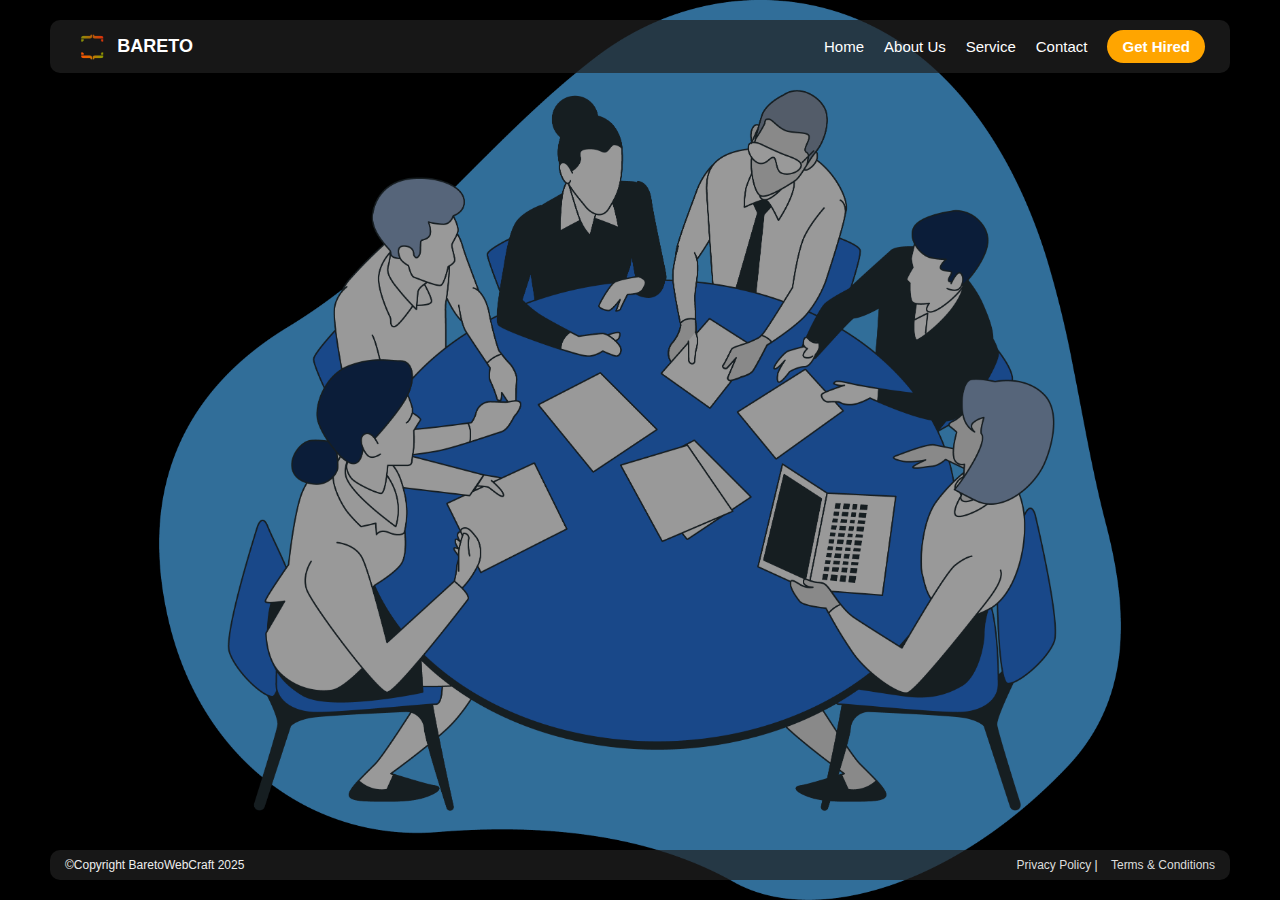
<file: index.html>
<!DOCTYPE html>
<html lang="en">
<head>
  <meta charset="UTF-8" />
  <meta name="viewport" content="width=device-width, initial-scale=1.0"/>
  <title>Bareto Webcraft</title>
  <link rel="stylesheet" href="style.css"/>
</head>
<body>
  <div class="hero-container">

    <!-- Navbar -->
    <header class="navbar">
      <div class="logo">
        <img src="assets/logo.png" alt="Bareto Logo">
        <span>BARETO</span>
      </div>
      <nav>
        <a href="#">Home</a>
        <a href="about.html">About Us</a>
        <a href="service.html">Service</a>
        <a href="contact.html">Contact</a>
        <a href="contact.html" class="btn-orange">Get Hired</a>
      </nav>
    </header>

    <!-- Judul Tengah -->
    <div class="hero-text fade-in">
      <h1>BARETO WEBCRAFT</h1>
      <p>We build bold digital experiences to help your brand thrive.</p>
      <a href="service.html" class="btn-white" style="margin-top: 20px; display: inline-block;">Get Start</a>
    </div>

    <!-- Tulisan Besar Kiri Bawah -->
    <div class="bareto-left">
      <h2>BARETO</h2>
    </div>

    <!-- About Tengah Bawah -->
    <div class="about-center">
      <p>Website jasa digital marketing, design grafis dan pembuatan website</p>
    </div>

    <!-- Sosial Media Kanan Bawah -->
    <div class="sosmed-right">
      <img src="assets/facebook.png" alt="fb" />
      <img src="assets/twitter.png" alt="tw" />
      <img src="assets/instagram.png" alt="ig" />
    </div>

    <!-- Footer -->
    <footer class="footer">
      <span>©Copyright BaretoWebCraft 2025</span>
      <span>
        <a href="#">Privacy Policy</a> | <a href="#">Terms & Conditions</a>
      </span>
    </footer>

  </div>

  <script src="script.js"></script>
</body>
</html>
</file>
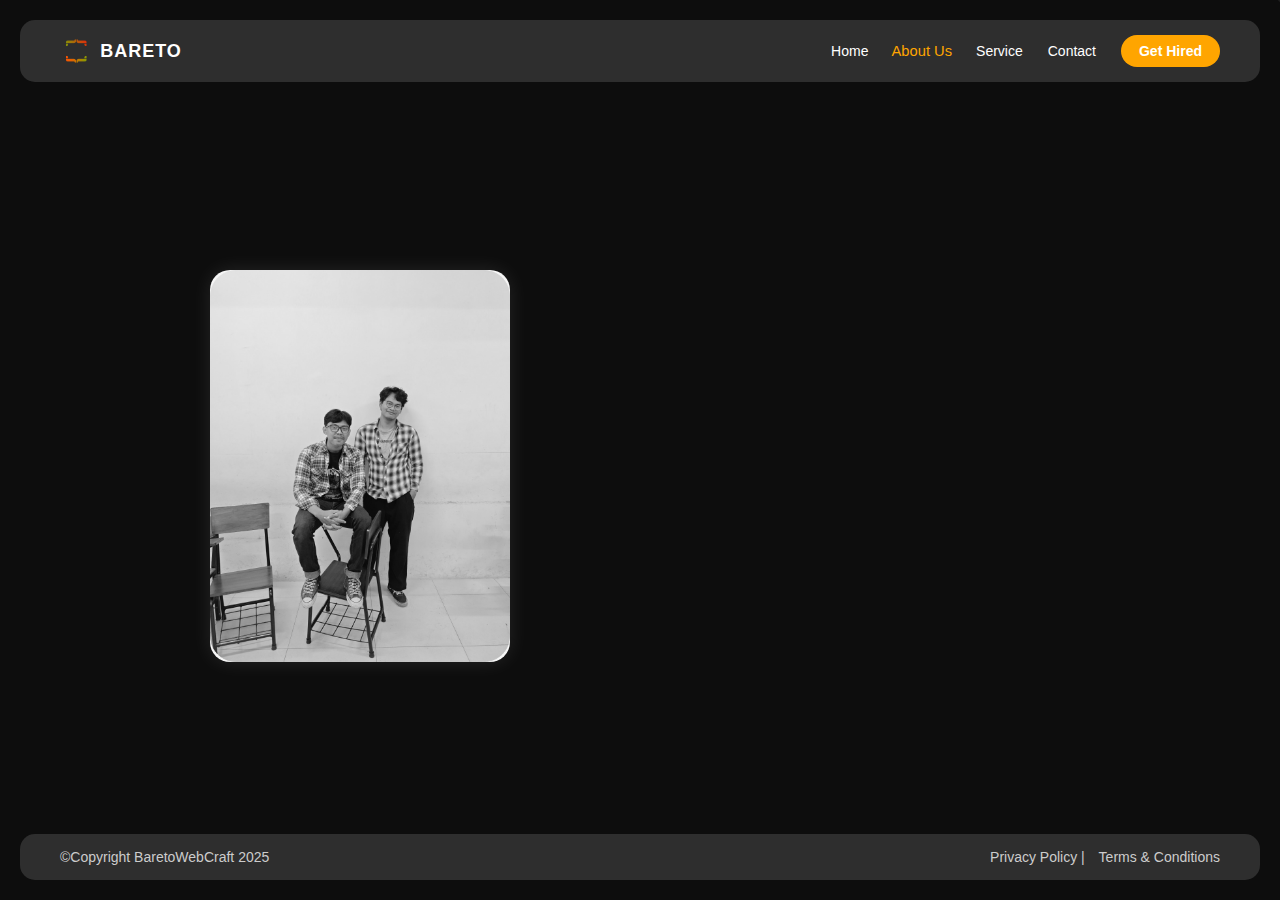
<file: about.html>
<!DOCTYPE html>
<html lang="en">
<head>
  <meta charset="UTF-8" />
  <meta name="viewport" content="width=device-width, initial-scale=1.0"/>
  <title>About Us - Bareto</title>
  <link rel="stylesheet" href="about.css" />
</head>
<body>
  <div class="container">

    <!-- Navbar -->
    <header class="navbar fade-in">
      <div class="logo">
        <img src="assets/logo.png" alt="Bareto Logo">
        <span>BARETO</span>
      </div>
      <nav>
        <a href="index.html">Home</a>
        <a href="#" class="active">About Us</a>
        <a href="service.html">Service</a>
        <a href="contact.html">Contact</a>
        <a href="contact.html" class="btn-orange">Get Hired</a> <!-- Perubahan di sini -->
      </nav>
    </header>

    <!-- Content -->
    <section class="about-content fade-in">
      <div class="photo-box">
        <img src="assets/team-photo.jpg" alt="Foto Tim">
      </div>
      <div class="text-box">
        <h2>About us</h2>
        <p>
          Bareto adalah agensi kreatif digital yang fokus pada pengembangan website, desain visual, dan strategi branding.
          Kami membantu bisnis dan brand tumbuh melalui solusi digital yang dirancang secara strategis, fungsional, dan estetis.
        </p>
        <div class="stats">
          <div class="stat">
            <img src="assets/client.png" alt="Client">
            <h3>160</h3>
            <p>Client Project</p>
          </div>
          <div class="stat">
            <img src="assets/success.png" alt="Success">
            <h3>340</h3>
            <p>Successful Project</p>
          </div>
          <div class="stat">
            <img src="assets/exp.png" alt="Experience">
            <h3>2+</h3>
            <p>Experience</p>
          </div>
        </div>
      </div>
    </section>

    <!-- Footer -->
    <footer class="footer fade-in">
      <span>©Copyright BaretoWebCraft 2025</span>
      <span><a href="#">Privacy Policy</a> | <a href="#">Terms & Conditions</a></span>
    </footer>
  </div>
</body>
</html>
</file>
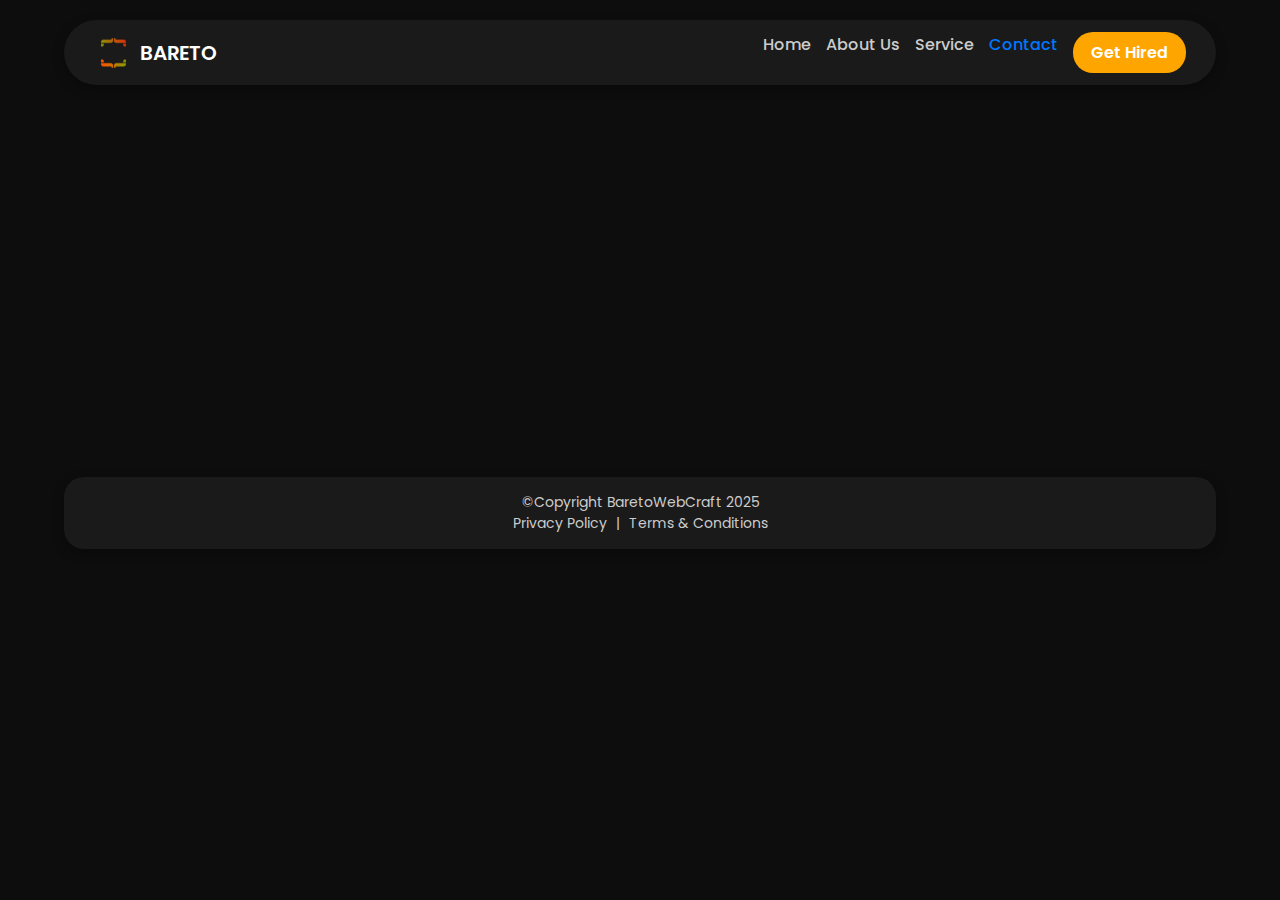
<file: contact.html>
<!DOCTYPE html>
<html lang="id">
<head>
  <meta charset="UTF-8">
  <meta name="viewport" content="width=device-width, initial-scale=1.0">
  <title>Contact - Bareto</title>
  <link rel="stylesheet" href="contact.css">
  <link rel="stylesheet" href="https://cdnjs.cloudflare.com/ajax/libs/font-awesome/6.4.0/css/all.min.css"/>
  <link href="https://fonts.googleapis.com/css2?family=Poppins:wght@400;600&display=swap" rel="stylesheet">
</head>
<body>

  <!-- HEADER -->
  <header class="header">
    <div class="header-content">
      <div class="logo-box">
        <img src="assets/logo.png" alt="Logo" class="logo-img">
        <div class="logo-text">BARETO</div>
      </div>
      <nav>
        <a href="index.html">Home</a>
        <a href="about.html">About Us</a>
        <a href="service.html">Service</a>
        <a href="contact.html" class="active">Contact</a>
        <a href="service.html" class="cta">Get Hired</a>
      </nav>
    </div>
  </header>

  <!-- CONTENT -->
  <main class="contact-container">
    <div class="contact-card animate">
      <i class="fab fa-whatsapp"></i>
      <div>
        <h2>Zaki Ramliza</h2>
        <a href="https://wa.me/6289652470491" target="_blank">+62 896-5247-0491</a>
      </div>
    </div>
    <div class="contact-card animate" style="animation-delay: 0.2s;">
      <i class="fab fa-whatsapp"></i>
      <div>
        <h2>Dimas Sugiana</h2>
        <a href="https://wa.me/6285774764804" target="_blank">+62 857-7746-4804</a>
      </div>
    </div>
  </main>

  <!-- FOOTER -->
  <footer class="footer">
    <p>&copy;Copyright BaretoWebCraft 2025</p>
    <div class="links">
      <a href="#">Privacy Policy</a> |
      <a href="#">Terms & Conditions</a>
    </div>
  </footer>

</body>
</html>
</file>
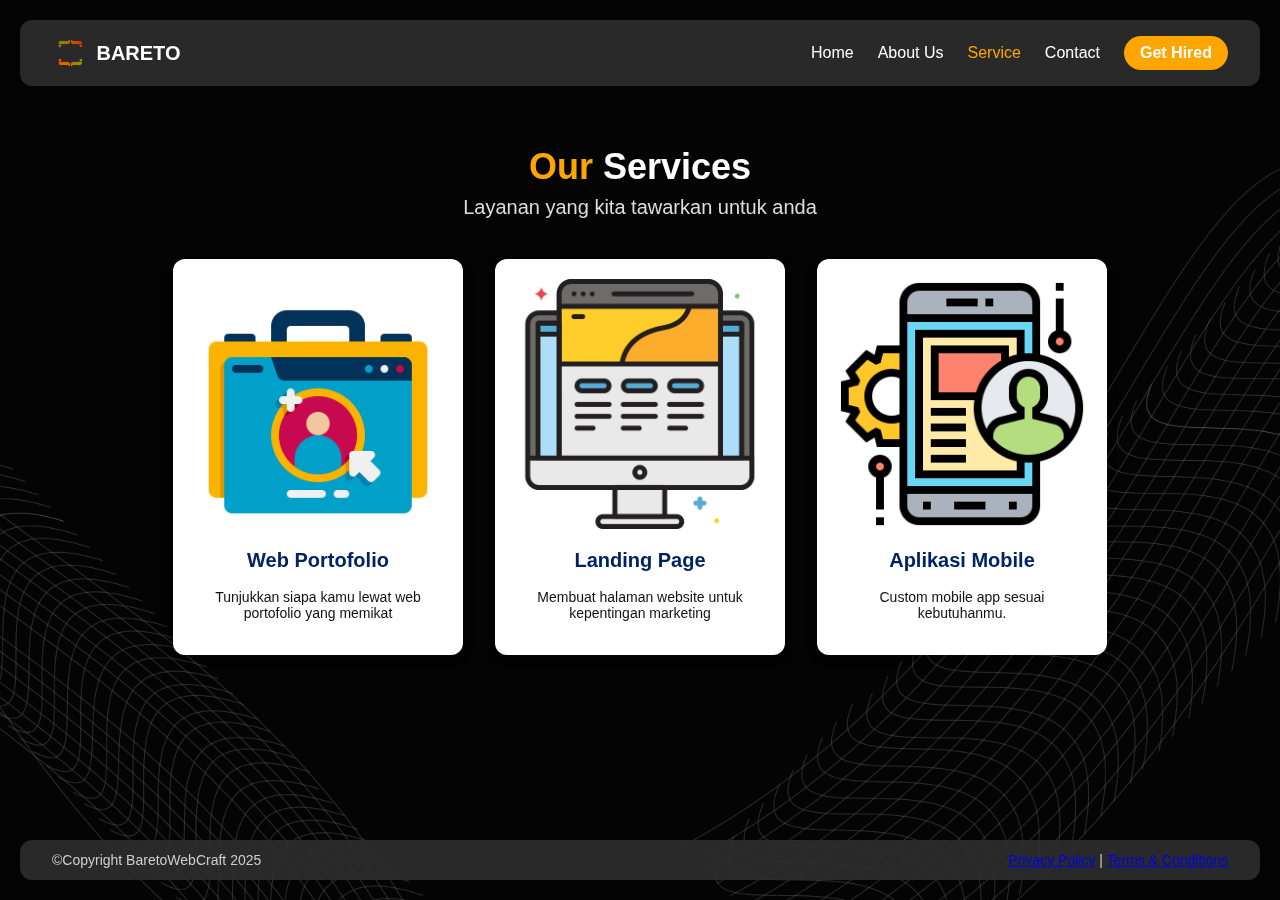
<file: service.html>
<!DOCTYPE html>
<html lang="en">
<head>
  <meta charset="UTF-8" />
  <meta name="viewport" content="width=device-width, initial-scale=1.0" />
  <title>Service - Bareto</title>
  <link rel="stylesheet" href="style-service.css" />
</head>
<body>
  <div class="bg-overlay"></div>

  <div class="container fade-in">
    <!-- Navbar -->
    <header class="navbar">
      <div class="logo">
        <img src="assets/logo.png" alt="Bareto Logo" />
        <span>BARETO</span>
      </div>
      <nav>
        <a href="index.html">Home</a>
        <a href="about.html">About Us</a>
        <a href="#" class="active">Service</a>
        <a href="contact.html">Contact</a>
        <a href="contact.html" class="btn-orange">Get Hired</a>
      </nav>
    </header>

    <!-- Main Content -->
    <main class="service-section">
      <h1><span class="highlight">Our</span> Services</h1>
      <p class="subtitle">Layanan yang kita tawarkan untuk anda</p>

      <div class="cards">
        <div class="card fade-in-up">
          <img src="assets/web.png" alt="Web Portofolio" />
          <h2>Web Portofolio</h2>
          <p>Tunjukkan siapa kamu lewat web portofolio yang memikat</p>
        </div>
        <div class="card fade-in-up" style="animation-delay: 0.2s">
          <img src="assets/landing.png" alt="Landing Page" />
          <h2>Landing Page</h2>
          <p>Membuat halaman website untuk kepentingan marketing</p>
        </div>
        <div class="card fade-in-up" style="animation-delay: 0.4s">
          <img src="assets/mobile.png" alt="Aplikasi Mobile" />
          <h2>Aplikasi Mobile</h2>
          <p>Custom mobile app sesuai kebutuhanmu.</p>
        </div>
      </div>
    </main>

    <!-- Footer -->
    <footer class="footer fade-in">
      <span>©Copyright BaretoWebCraft 2025</span>
      <span><a href="#">Privacy Policy</a> | <a href="#">Terms & Conditions</a></span>
    </footer>
  </div>
</body>
</html>
</file>
<file: style.css>
* {
  margin: 0;
  padding: 0;
  box-sizing: border-box;
}
html, body {
  width: 100%;
  height: 100%;
  font-family: Arial, sans-serif;
  overflow: hidden;
  background-color: #000;
}

.hero-container {
  background: url('assets/background.webp') no-repeat center center;
  background-size: contain;
  background-color: #000;
  width: 100vw;
  height: 100vh;
  position: relative;
  color: white;
  animation: fadeIn 1s ease-in-out;
}

/* Overlay */
.hero-container::after {
  content: "";
  position: absolute;
  top: 0; left: 0; right: 0; bottom: 0;
  background-color: rgba(0, 0, 0, 0.4);
  z-index: 0;
}

/* Navbar */
.navbar {
  position: absolute;
  top: 20px;
  left: 50px;
  right: 50px;
  display: flex;
  justify-content: space-between;
  align-items: center;
  background-color: rgba(33, 33, 33, 0.7);
  border-radius: 10px;
  padding: 10px 25px;
  z-index: 1;
  animation: fadeSlideDown 1s ease-in-out;
}
.logo {
  display: flex;
  align-items: center;
  gap: 10px;
}
.logo img {
  height: 30px;
}
.logo span {
  font-weight: bold;
  font-size: 18px;
}
nav {
  display: flex;
  align-items: center;
  gap: 20px;
}
nav a {
  color: white;
  text-decoration: none;
  font-size: 15px;
  transition: 0.3s;
}
nav a:hover {
  color: orange;
}
.btn-orange {
  background-color: orange;
  border: none;
  padding: 8px 15px;
  border-radius: 20px;
  cursor: pointer;
  font-weight: bold;
  transition: 0.3s ease;
}
.btn-orange:hover {
  background-color: #ffb84d;
  transform: scale(1.05);
}

/* Hero Text */
.hero-text {
  position: absolute;
  top: 38%;
  left: 50px;
  max-width: 600px;
  z-index: 1;
  animation: fadeSlideLeft 1.2s ease forwards;
  opacity: 0;
}
.hero-text h1 {
  font-size: 36px;
  font-weight: bold;
  color: #fff;
  text-shadow: 1px 1px 4px #000;
}
.hero-text p {
  font-size: 18px;
  margin: 10px 0 20px;
  color: #ddd;
  text-shadow: 1px 1px 4px #000;
}
.btn-white {
  background-color: white;
  color: #0d0d0d;
  padding: 18px 0;
  border-radius: 30px;
  font-weight: bold;
  font-size: 18px;
  text-decoration: none;
  display: block;
  width: 100%;
  max-width: 680px;
  margin: 20px auto 0;
  text-align: center;
  transition: all 0.3s ease;
}
.btn-white:hover {
  background-color: #f2f2f2;
  transform: scale(1.05);
}

/* Tulisan besar kiri bawah */
.bareto-left {
  position: absolute;
  bottom: 80px;
  left: 50px;
  z-index: 1;
  animation: fadeSlideUp 1.5s ease forwards;
  opacity: 0;
}
.bareto-left h2 {
  font-size: 26px;
  font-weight: bold;
  color: white;
  letter-spacing: 1px;
}

/* About tengah bawah */
.about-center {
  position: absolute;
  bottom: 80px;
  left: 50%;
  transform: translateX(-50%);
  text-align: center;
  z-index: 1;
  animation: fadeIn 2s ease forwards;
  opacity: 0;
}
.about-center p {
  font-size: 14px;
  color: #ddd;
  max-width: 300px;
  line-height: 1.5;
}

/* Sosial Media */
.sosmed-right {
  position: absolute;
  bottom: 80px;
  right: 50px;
  z-index: 1;
  animation: fadeSlideUp 1.5s ease forwards;
  opacity: 0;
}
.sosmed-right img {
  width: 24px;
  height: 24px;
  margin-left: 15px;
  object-fit: contain;
  transition: 0.3s ease;
}
.sosmed-right img[alt="tw"] {
  width: 28px;
  height: 28px;
}
.sosmed-right img:hover {
  filter: brightness(1.4);
  transform: scale(1.1);
}

/* Footer */
.footer {
  position: absolute;
  bottom: 20px;
  left: 50px;
  right: 50px;
  display: flex;
  justify-content: space-between;
  font-size: 12px;
  background-color: rgba(33, 33, 33, 0.7);
  padding: 8px 15px;
  border-radius: 10px;
  z-index: 1;
  color: #eee;
  animation: fadeIn 2s ease forwards;
}
.footer a {
  color: #ddd;
  text-decoration: none;
  margin-left: 10px;
}

/* Keyframe Animations */
@keyframes fadeIn {
  0% { opacity: 0; }
  100% { opacity: 1; }
}
@keyframes fadeSlideLeft {
  0% { opacity: 0; transform: translateX(-30px); }
  100% { opacity: 1; transform: translateX(0); }
}
@keyframes fadeSlideUp {
  0% { opacity: 0; transform: translateY(30px); }
  100% { opacity: 1; transform: translateY(0); }
}
@keyframes fadeSlideDown {
  0% { opacity: 0; transform: translateY(-30px); }
  100% { opacity: 1; transform: translateY(0); }
}
@media screen and (max-width: 768px) {
  .navbar {
    flex-direction: column;
    align-items: flex-start;
    gap: 10px;
    padding: 10px 20px;
  }

  nav {
    flex-direction: column;
    align-items: flex-start;
    gap: 10px;
  }

  .hero-text {
    position: static;
    padding: 20px;
    text-align: center;
    max-width: 100%;
    transform: none;
    opacity: 1;
    animation: none;
  }

  .hero-text h1 {
    font-size: 28px;
  }

  .hero-text p {
    font-size: 16px;
  }

  .btn-white {
    font-size: 16px;
    padding: 14px 0;
    width: 90%;
    margin: 20px auto;
  }

  .bareto-left,
  .about-center,
  .sosmed-right,
  .footer {
    position: static;
    transform: none;
    text-align: center;
    margin-top: 20px;
    opacity: 1;
    animation: none;
  }

  .bareto-left h2 {
    font-size: 20px;
  }

  .about-center p {
    font-size: 13px;
    max-width: 90%;
    margin: auto;
  }

  .sosmed-right {
    justify-content: center;
  }

  .sosmed-right img {
    margin: 0 10px;
  }

  .footer {
    flex-direction: column;
    gap: 10px;
    align-items: center;
  }
}
</file>
<file: style-service.css>
body {
  margin: 0;
  font-family: 'Segoe UI', sans-serif;
  color: white;
  overflow-x: hidden;
  background-color: #0d0d0d;
  position: relative;
  min-height: 100vh;
}

.bg-overlay {
  background-image: url('assets/bgservice.jpeg');
  background-size: cover;
  background-position: center;
  position: fixed;
  width: 100%;
  height: 100%;
  z-index: -1;
  filter: brightness(0.4);
}

.container {
  display: flex;
  flex-direction: column;
  min-height: 100vh;
}

.navbar {
  display: flex;
  justify-content: space-between;
  align-items: center;
  padding: 16px 32px;
  background-color: rgba(46, 46, 46, 0.9);
  border-radius: 12px;
  margin: 20px;
  animation: fadeIn 1s ease;
  flex-wrap: wrap;
  gap: 10px;
}

.logo {
  display: flex;
  align-items: center;
  gap: 10px;
}
.logo img {
  height: 32px;
}
.logo span {
  color: white;
  font-weight: bold;
  font-size: 20px;
}

nav {
  display: flex;
  align-items: center;
  gap: 24px;
  flex-wrap: wrap;
}
nav a {
  color: white;
  text-decoration: none;
  font-weight: 500;
}
nav a.active,
nav a:hover {
  color: orange;
}
.btn-orange {
  background-color: orange;
  border: none;
  border-radius: 20px;
  padding: 8px 16px;
  font-weight: 600;
  color: #fff;
  cursor: pointer;
}

/* Main section */
.service-section {
  text-align: center;
  padding: 40px 20px;
  flex: 1;
  animation: fadeIn 1s ease;
}

.service-section .highlight {
  color: orange;
}
.service-section h1 {
  font-size: 36px;
  margin: 0;
}
.service-section .subtitle {
  font-size: 20px;
  margin-top: 8px;
  color: #ddd;
}

.cards {
  display: flex;
  justify-content: center;
  gap: 32px;
  margin-top: 40px;
  flex-wrap: wrap;
}

.card {
  background-color: white;
  color: #111;
  border-radius: 12px;
  padding: 20px;
  width: 250px;
  box-shadow: 0 4px 12px rgba(0,0,0,0.2);
  transition: transform 0.3s ease;
  animation: fadeInUp 1s ease;
}
.card:hover {
  transform: translateY(-5px);
}
.card img {
  width: 100%;
  border-radius: 8px;
}
.card h2 {
  margin-top: 16px;
  color: #002366;
  font-size: 20px;
}
.card p {
  font-size: 14px;
  margin-top: 8px;
}

/* Footer */
.footer {
  background-color: rgba(46, 46, 46, 0.9);
  color: #ccc;
  font-size: 14px;
  display: flex;
  justify-content: space-between;
  padding: 12px 32px;
  margin: 20px;
  border-radius: 12px;
  animation: fadeIn 1s ease;
}

/* Animasi */
@keyframes fadeIn {
  0% { opacity: 0; }
  100% { opacity: 1; }
}
@keyframes fadeInUp {
  0% { opacity: 0; transform: translateY(30px); }
  100% { opacity: 1; transform: translateY(0); }
}

/* Responsive */
@media (max-width: 768px) {
  .navbar {
    flex-direction: column;
    align-items: flex-start;
    gap: 12px;
  }

  nav {
    flex-direction: column;
    align-items: flex-start;
    gap: 10px;
  }

  .service-section h1 {
    font-size: 28px;
  }

  .service-section .subtitle {
    font-size: 16px;
  }

  .cards {
    flex-direction: column;
    align-items: center;
  }

  .card {
    width: 90%;
    max-width: 300px;
  }

  .footer {
    flex-direction: column;
    text-align: center;
    gap: 8px;
    padding: 16px;
  }
}

@media (max-width: 480px) {
  .navbar {
    padding: 12px 16px;
    margin: 12px;
  }

  .footer {
    font-size: 12px;
    padding: 12px;
    margin: 12px;
  }

  .card {
    width: 95%;
  }
}
</file>
<file: about.css>
/* Global Reset */
* {
  margin: 0;
  padding: 0;
  box-sizing: border-box;
}

body, html {
  height: 100%;
  font-family: 'Segoe UI', sans-serif;
  background-color: #0d0d0d;
  background-image: radial-gradient(circle at top right, rgba(255,255,255,0.03) 1px, transparent 1px),
                    radial-gradient(circle at top right, rgba(255,255,255,0.05) 2px, transparent 2px);
  background-size: 120px 120px;
  background-repeat: no-repeat;
  background-position: top right;
  color: white;
  overflow-x: hidden;
}

.container {
  height: 100%;
  display: flex;
  flex-direction: column;
  padding: 0 20px;
  animation: fadeInContainer 0.8s ease-in-out forwards;
}

/* Animasi */
@keyframes fadeInContainer {
  0% { opacity: 0; transform: translateY(20px); }
  100% { opacity: 1; transform: translateY(0); }
}

@keyframes fadeSlideDown {
  0% { opacity: 0; transform: translateY(-30px); }
  100% { opacity: 1; transform: translateY(0); }
}

@keyframes zoomIn {
  0% { opacity: 0; transform: scale(0.8); }
  100% { opacity: 1; transform: scale(1); }
}

@keyframes fadeInUp {
  0% { opacity: 0; transform: translateY(30px); }
  100% { opacity: 1; transform: translateY(0); }
}

@keyframes zoomFade {
  0% { opacity: 0; transform: scale(0.9); }
  100% { opacity: 1; transform: scale(1); }
}

@keyframes fadeText {
  100% { opacity: 1; }
}

@keyframes slideIn {
  0% { transform: translateX(-30px); opacity: 0; }
  100% { transform: translateX(0); opacity: 1; }
}

@keyframes fadeIn {
  0% { opacity: 0; }
  100% { opacity: 1; }
}

/* Navbar */
.navbar {
  background-color: #2e2e2e;
  padding: 15px 40px;
  display: flex;
  justify-content: space-between;
  align-items: center;
  margin: 20px auto;
  border-radius: 15px;
  width: 100%;
  animation: fadeSlideDown 0.9s ease-in-out forwards;
  flex-wrap: wrap;
  gap: 10px;
}

.logo {
  display: flex;
  align-items: center;
  gap: 10px;
}

.logo img {
  height: 28px;
  animation: zoomIn 1.2s ease forwards;
}

.logo span {
  font-weight: bold;
  font-size: 18px;
  color: #fff;
  letter-spacing: 1px;
}

nav {
  display: flex;
  align-items: center;
  gap: 25px;
  flex-wrap: wrap;
}

nav a {
  color: white;
  text-decoration: none;
  font-size: 14px;
  transition: 0.3s ease;
}

nav a.active,
nav a:hover {
  color: orange;
  transform: scale(1.05);
}

.btn-orange {
  background-color: orange;
  border: none;
  padding: 8px 18px;
  border-radius: 20px;
  cursor: pointer;
  font-weight: bold;
  transition: 0.3s ease;
}

.btn-orange:hover {
  background-color: #ffaa33;
  transform: scale(1.08);
}

/* Main Content */
.about-content {
  flex: 1;
  display: flex;
  align-items: center;
  justify-content: center;
  gap: 60px;
  animation: fadeInUp 1s ease forwards;
  flex-wrap: wrap;
  padding: 40px 0;
}

.photo-box img {
  width: 300px;
  border-radius: 20px;
  box-shadow: 0 0 20px rgba(255,255,255,0.1);
  animation: zoomFade 1s ease forwards;
}

.text-box {
  max-width: 500px;
  animation: fadeText 1.2s ease-in-out forwards;
  opacity: 0;
}

.text-box h2 {
  font-size: 32px;
  margin-bottom: 15px;
  animation: slideIn 1s ease-out forwards;
}

.text-box p {
  color: #ccc;
  font-size: 15px;
  line-height: 1.6;
}

/* Stats */
.stats {
  display: flex;
  gap: 40px;
  margin-top: 30px;
  flex-wrap: wrap;
  justify-content: flex-start;
}

.stat {
  text-align: center;
  animation: fadeIn 1.3s ease-in-out forwards;
  opacity: 0;
}

.stat img {
  width: 35px;
  height: 35px;
  margin-bottom: 8px;
  filter: brightness(1.3);
  transition: transform 0.3s ease;
}
.stat img:hover {
  transform: scale(1.2);
}

.stat h3 {
  font-size: 22px;
  color: white;
  margin: 0;
}

.stat p {
  font-size: 13px;
  color: #aaa;
}

/* Footer */
.footer {
  background-color: #2e2e2e;
  color: #ccc;
  padding: 15px 40px;
  display: flex;
  justify-content: space-between;
  font-size: 14px;
  margin: 0 auto 20px;
  border-radius: 15px;
  width: 100%;
  animation: fadeIn 2s ease-in forwards;
  flex-wrap: wrap;
}

.footer a {
  color: #ccc;
  text-decoration: none;
  margin-left: 10px;
  transition: 0.3s;
}
.footer a:hover {
  color: orange;
}

/* Responsive - Tablet */
@media (max-width: 768px) {
  .navbar {
    flex-direction: column;
    gap: 10px;
    padding: 20px;
    text-align: center;
  }

  nav {
    flex-direction: column;
    gap: 12px;
  }

  .about-content {
    flex-direction: column;
    text-align: center;
    gap: 30px;
    padding: 30px 0;
  }

  .photo-box img {
    width: 220px;
  }

  .stats {
    justify-content: center;
  }

  .footer {
    flex-direction: column;
    text-align: center;
    gap: 8px;
  }
}

/* Responsive - Mobile */
@media (max-width: 480px) {
  .photo-box img {
    width: 180px;
  }

  .text-box h2 {
    font-size: 24px;
  }

  .text-box p {
    font-size: 14px;
  }

  .stat h3 {
    font-size: 18px;
  }

  .stat p {
    font-size: 12px;
  }

  .btn-orange {
    padding: 6px 14px;
    font-size: 13px;
  }

  .footer {
    font-size: 12px;
    padding: 10px 20px;
  }
}
</file>
<file: contact.css>
/* RESET */
* {
  margin: 0;
  padding: 0;
  box-sizing: border-box;
}

body {
  font-family: 'Poppins', sans-serif;
  background-color: #0d0d0d;
  color: #fff;
  animation: fadeInBody 0.6s ease;
}

/* HEADER */
.header {
  display: flex;
  justify-content: center;
  padding-top: 20px;
  margin-bottom: 30px;
}
.header-content {
  width: 90%;
  max-width: 1200px;
  background: #1a1a1a;
  padding: 12px 30px;
  border-radius: 50px;
  box-shadow: 0 4px 12px rgba(0,0,0,0.3);
  display: flex;
  align-items: center;
  justify-content: space-between;
  animation: fadeInDown 0.5s ease;
  flex-wrap: wrap;
  gap: 15px;
}
.logo-box {
  display: flex;
  align-items: center;
}
.logo-img {
  width: 36px;
  height: 36px;
  margin-right: 10px;
}
.logo-text {
  font-size: 20px;
  font-weight: 600;
  color: #fff;
}
nav {
  display: flex;
  flex-wrap: wrap;
  gap: 15px;
}
nav a {
  text-decoration: none;
  color: #ccc;
  font-weight: 500;
  transition: color 0.3s ease;
}
nav a.active,
nav a:hover {
  color: #0077ff;
}
.cta {
  background-color: orange;
  color: white !important;
  padding: 8px 18px;
  border-radius: 20px;
  font-weight: 600;
  transition: 0.3s ease;
}
.cta:hover {
  background-color: #ffaa33;
}

/* CONTENT */
.contact-container {
  display: flex;
  flex-direction: column;
  align-items: center;
  gap: 30px;
  padding: 40px 20px 60px;
}
.contact-card {
  display: flex;
  align-items: center;
  background: #1a1a1a;
  padding: 20px 30px;
  border-radius: 20px;
  box-shadow: 0 4px 12px rgba(0,0,0,0.3);
  width: 100%;
  max-width: 500px;
  gap: 20px;
  transition: 0.3s ease;
}
.contact-card i {
  font-size: 36px;
  color: #25D366;
}
.contact-card h2 {
  margin-bottom: 4px;
  color: #fff;
  font-size: 18px;
}
.contact-card a {
  text-decoration: none;
  color: #0077ff;
  font-size: 14px;
  word-break: break-all;
}

/* ANIMASI */
.animate {
  opacity: 0;
  transform: translateY(20px);
  animation: fadeInUp 0.6s ease forwards;
}
@keyframes fadeInUp {
  to {
    opacity: 1;
    transform: translateY(0);
  }
}
@keyframes fadeInDown {
  from {
    opacity: 0;
    transform: translateY(-20px);
  }
  to {
    opacity: 1;
    transform: translateY(0);
  }
}
@keyframes fadeInBody {
  from {
    opacity: 0;
  }
  to {
    opacity: 1;
  }
}

/* FOOTER */
.footer {
  margin-top: 40px;
  background: #1a1a1a;
  width: 90%;
  max-width: 1200px;
  margin-inline: auto;
  padding: 15px 30px;
  border-radius: 20px;
  box-shadow: 0 4px 12px rgba(0,0,0,0.3);
  text-align: center;
  font-size: 14px;
  color: #ccc;
}
.footer .links a {
  text-decoration: none;
  color: #ccc;
  margin: 0 5px;
}
.footer .links a:hover {
  color: #0077ff;
}

/* RESPONSIVE TABLET */
@media screen and (max-width: 768px) {
  .header-content {
    flex-direction: column;
    align-items: flex-start;
    gap: 15px;
    padding: 20px;
    border-radius: 25px;
  }
  nav {
    flex-direction: row;
    flex-wrap: wrap;
  }
  nav a {
    margin-right: 15px;
  }
  .contact-card {
    flex-direction: column;
    text-align: center;
  }
}

/* RESPONSIVE MOBILE */
@media screen and (max-width: 480px) {
  .logo-text {
    font-size: 16px;
  }
  .contact-card {
    padding: 15px 20px;
  }
  .contact-card i {
    font-size: 30px;
  }
  .contact-card h2 {
    font-size: 16px;
  }
  .contact-card a {
    font-size: 13px;
  }
  .cta {
    font-size: 13px;
    padding: 6px 14px;
  }
  .footer {
    font-size: 12px;
    padding: 12px 20px;
  }
}
</file>
